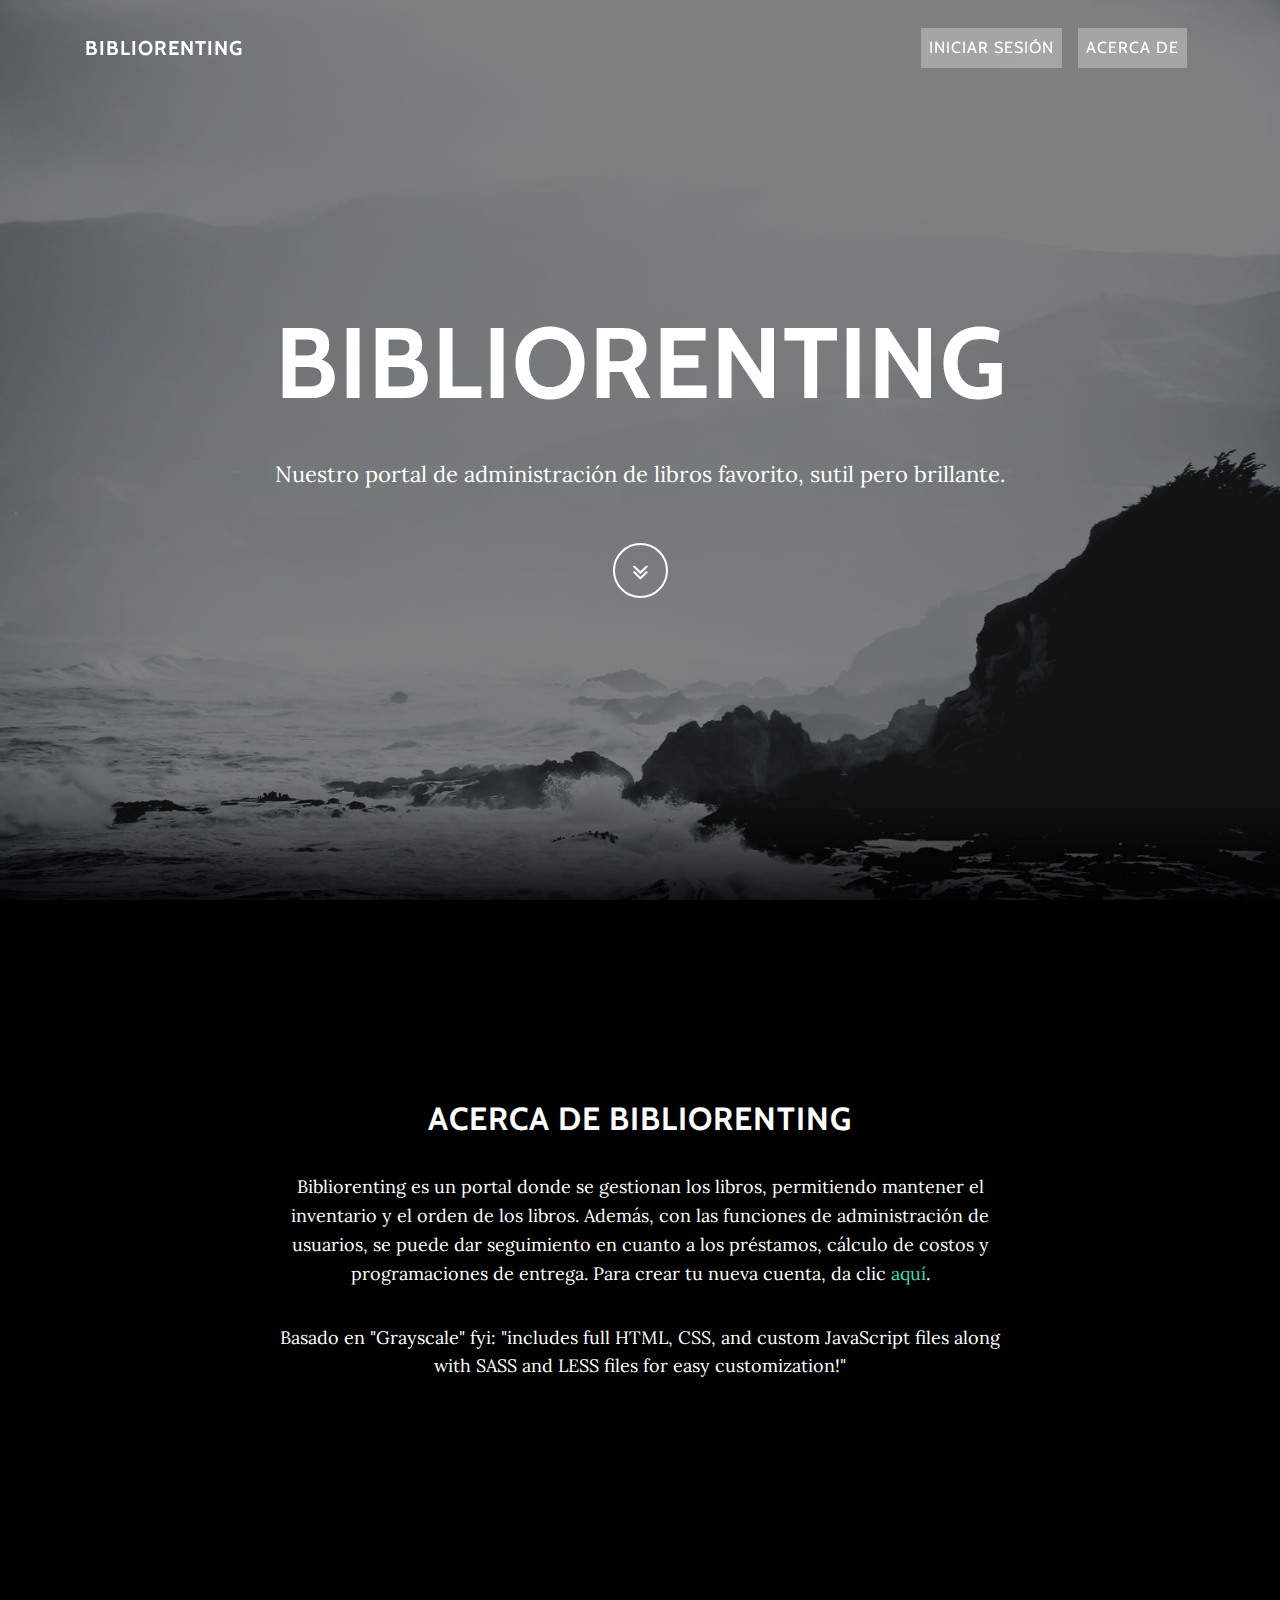
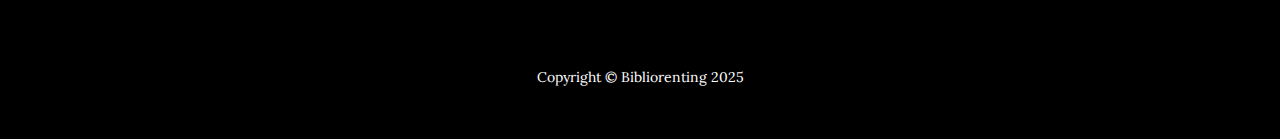
<file: wroot/index.html>
<!DOCTYPE html>
<html lang="ES">

<head>
    <meta charset="utf-8">
    <meta name="viewport" content="width=device-width, initial-scale=1.0, shrink-to-fit=no">
    <title>Home - Bibliorenting</title>
    <meta name="description" content="index file for first seeing">
    <link rel="icon" type="image/jpeg" sizes="1850x400" href="_pages/assets/img/downloads-bg.jpg"
          media="(prefers-color-scheme: dark)">
    <link rel="stylesheet" href="_pages/assets/bootstrap/css/bootstrap.min.css">
    <link rel="stylesheet"
          href="https://fonts.googleapis.com/css?family=Lora:400,700,400italic,700italic&amp;display=swap">
    <link rel="stylesheet" href="https://fonts.googleapis.com/css?family=Cabin:700&amp;display=swap">
    <link rel="stylesheet" href="_pages/assets/fonts/font-awesome.min.css">
</head>

<body id="page-top">
<nav class="navbar navbar-light navbar-expand-md fixed-top" id="mainNav">
    <div class="container"><a class="navbar-brand js-scroll-trigger" href="#">Bibliorenting</a>
        <button data-toggle="collapse" class="navbar-toggler" data-target="#navbarResponsive" type="button"
                aria-controls="navbarResponsive" aria-expanded="false" aria-label="Toggle navigation" value="Menu"><i
                    class="fa fa-bars"></i></button>
        <div class="collapse navbar-collapse" id="navbarResponsive">
            <ul class="navbar-nav ml-auto">
                <li class="nav-item nav-link js-scroll-trigger"><a class="nav-link active" href="_pages/login/login.html">Iniciar
                        sesión</a></li>
                <li class="nav-item nav-link js-scroll-trigger"><a class="nav-link active js-scroll-trigger"
                                                                   href="#about">Acerca de</a></li>
            </ul>
        </div>
    </div>
</nav>
<header class="masthead" style="background-image:url('_pages/assets/img/intro-bg.jpg');">
    <div class="intro-body">
        <div class="container">
            <div class="row">
                <div class="col-lg-8 mx-auto">
                    <h1 class="brand-heading">Bibliorenting</h1>
                    <p class="intro-text">Nuestro portal de administración de libros favorito, sutil pero brillante.</p>
                    <a class="btn btn-link btn-circle" role="button" href="#about"><i
                                class="fa fa-angle-double-down"></i></a>
                </div>
            </div>
        </div>
    </div>
</header>
<section class="text-center content-section" id="about">
    <div class="container">
        <div class="row">
            <div class="col-lg-8 mx-auto">
                <h2>Acerca de bibliorenting</h2>
                <p>Bibliorenting es un portal donde se gestionan los libros, permitiendo mantener el inventario y el
                    orden de los libros. Además, con las funciones de administración de usuarios, se puede dar
                    seguimiento en cuanto a los préstamos, cálculo de costos y programaciones de entrega. Para crear tu
                    nueva cuenta, da clic&nbsp;<a href="#">aquí</a>.</p>
                <p></p>
                <p>Basado en "Grayscale" fyi: "includes full HTML, CSS, and custom JavaScript files along with SASS and
                    LESS files for easy customization!"</p>
            </div>
        </div>
    </div>
</section>
<div></div>
<footer>
    <div class="container text-center">
        <p>Copyright ©&nbsp;Bibliorenting 2025</p>
    </div>
</footer>
<script src="_pages/assets/js/jquery.min.js"></script>
<script src="_pages/assets/bootstrap/js/bootstrap.min.js"></script>
<script src="_pages/assets/js/jquery.easing.min.js"></script>
<script src="_pages/assets/js/grayscale.js"></script>
</body>

</html>
</file>
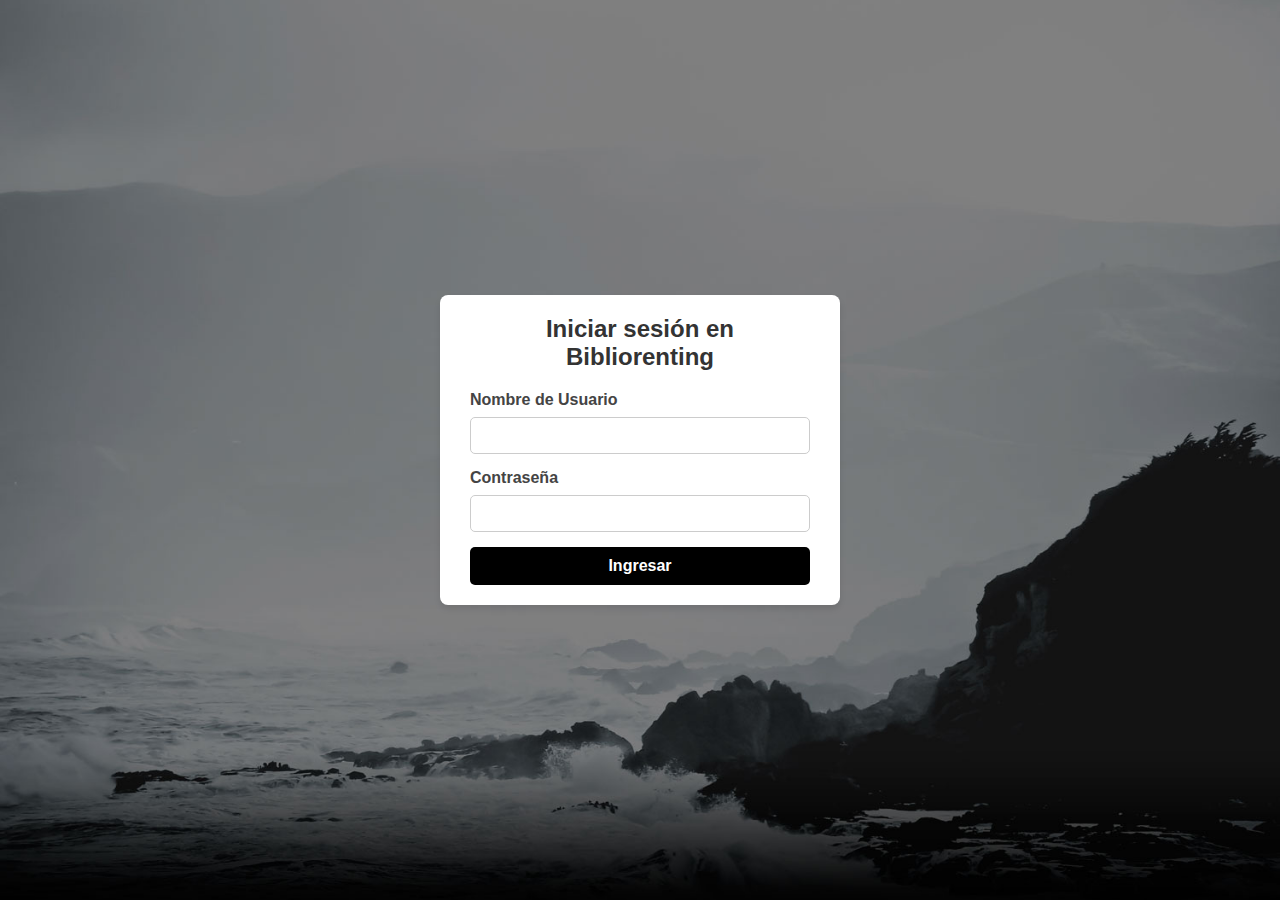
<file: wroot/_pages/login/login.html>
<!DOCTYPE html>
<html lang="en">
<head>
    <meta charset="UTF-8" lang="Es-es">
    <meta content="width=device-width, initial-scale=1.0" name="viewport">
    <title>Bibliorenting</title>
    <link href="../_sources/_styles/login.css" rel="stylesheet">
    <script defer src="../_sources/_scripts/login.js"></script>
</head>
<body>
<div class="login-container">
    <h2>Iniciar sesión en Bibliorenting</h2>
    <form id="loginForm">
        <div class="form-group">
            <label for="username">Nombre de Usuario</label>
            <input id="username" name="username" required type="text">
        </div>
        <div class="form-group">
            <label for="password">Contraseña</label>
            <input id="password" name="password" required type="password">
        </div>
        <button class="login-btn" type="submit">Ingresar</button>
    </form>
</div>
</body>
</html>
</file>
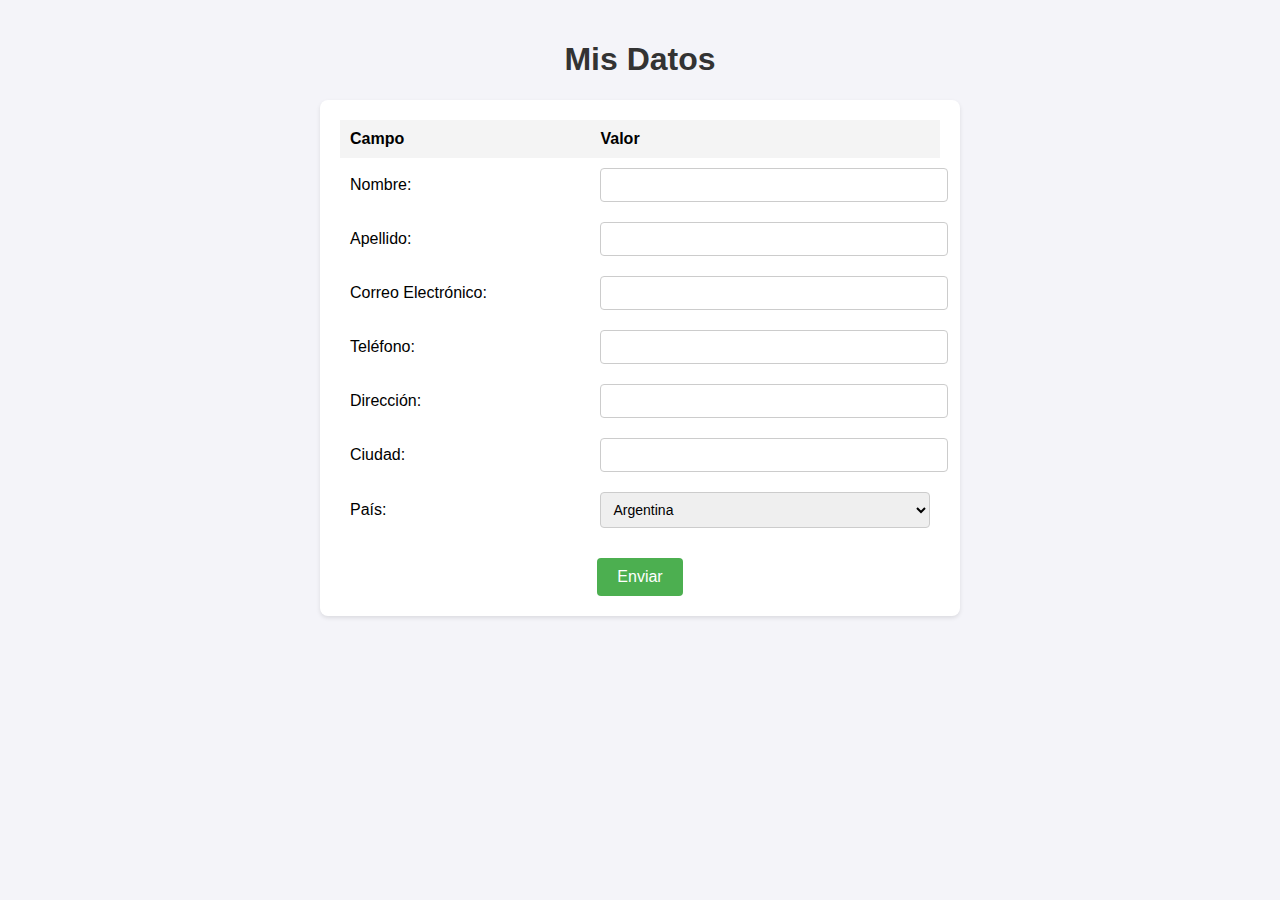
<file: wroot/_pages/_include_layout/_user/mis_datos.html>
<!DOCTYPE html>
<html lang="en">
<head>
    <meta charset="UTF-8">
    <meta name="viewport" content="width=device-width, initial-scale=1.0">
    <title>Mis Datos</title>
	<link rel = "stylesheet" href = "../../_sources/_styles/mis_datos.css">
</head>
<body>

<h1>Mis Datos</h1>

<div class="form-container">
    <form action="submit_form.php" method="POST">
        <table>
            <tr>
                <th>Campo</th>
                <th>Valor</th>
            </tr>
            <tr>
                <td><label for="nombre">Nombre:</label></td>
                <td><input type="text" id="nombre" name="nombre" required></td>
            </tr>
            <tr>
                <td><label for="apellido">Apellido:</label></td>
                <td><input type="text" id="apellido" name="apellido" required></td>
            </tr>
            <tr>
                <td><label for="email">Correo Electrónico:</label></td>
                <td><input type="email" id="email" name="email" required></td>
            </tr>
            <tr>
                <td><label for="telefono">Teléfono:</label></td>
                <td><input type="number" id="telefono" name="telefono" required></td>
            </tr>
            <tr>
                <td><label for="direccion">Dirección:</label></td>
                <td><input type="text" id="direccion" name="direccion"></td>
            </tr>
            <tr>
                <td><label for="ciudad">Ciudad:</label></td>
                <td><input type="text" id="ciudad" name="ciudad"></td>
            </tr>
            <tr>
                <td><label for="pais">País:</label></td>
                <td>
                    <select id="pais" name="pais">
                        <option value="Argentina">Argentina</option>
                        <option value="Chile">Chile</option>
                        <option value="Colombia">Colombia</option>
                        <option value="Mexico">México</option>
                        <option value="España">España</option>
                    </select>
                </td>
            </tr>
        </table>

        <div class="button-container">
            <button type="submit">Enviar</button>
        </div>
    </form>
</div>

</body>
</html>
</file>
<file: wroot/_pages/_sources/_styles/mis_datos.css>
body {
            font-family: Arial, sans-serif;
            margin: 0;
            padding: 20px;
            background-color: #f4f4f9;
        }

        h1 {
            text-align: center;
            color: #333;
        }

        .form-container {
            max-width: 600px;
            margin: 20px auto;
            padding: 20px;
            background: #fff;
            border-radius: 8px;
            box-shadow: 0 2px 4px rgba(0, 0, 0, 0.1);
        }

        table {
            width: 100%;
            border-collapse: collapse;
        }

        th, td {
            padding: 10px;
            text-align: left;
        }

        th {
            background-color: #f4f4f4;
        }

        td input[type="text"],
        td input[type="email"],
        td input[type="number"],
        td select {
            width: 100%;
            padding: 8px;
            border: 1px solid #ccc;
            border-radius: 4px;
            font-size: 14px;
        }

        .button-container {
            text-align: center;
            margin-top: 20px;
        }

        button {
            background-color: #4CAF50;
            color: white;
            padding: 10px 20px;
            font-size: 16px;
            border: none;
            border-radius: 4px;
            cursor: pointer;
        }

        button:hover {
            background-color: #45a049;
        }
</file>
<file: wroot/_pages/_sources/_styles/login.css>
/* Basic Reset */
* {
    margin: 0;
    padding: 0;
    box-sizing: border-box;
}

body {
    --bg-image-url: url("_imgs/intro-bg.jpg");
    font-family: Arial, sans-serif;
    display: flex;
    justify-content: center;
    align-items: center;
    height: 100vh;
    background: rgb(0, 0, 0) var(--bg-image-url) center/cover no-repeat;
}

.login-container {
    background-color: rgb(255, 255, 255);
    padding: 20px 30px;
    border-radius: 8px;
    box-shadow: 0 4px 6px rgba(0, 0, 0, 0.1);
    max-width: 400px;
    width: 100%;
}

.login-container h2 {
    margin-bottom: 20px;
    text-align: center;
    color: #333333;
}

.form-group {
    margin-bottom: 15px;
}

.form-group label {
    display: block;
    font-weight: bold;
    margin-bottom: 8px;
    color: #444444;
}

.form-group input {
    width: 100%;
    padding: 10px;
    border: 1px solid #cccccc;
    border-radius: 5px;
    outline: none;
}

.form-group input:focus {
    border-color: #000000;
    box-shadow: 0 0 5px rgba(98, 99, 101, 0.3);
}

.login-btn {
    display: block;
    width: 100%;
    padding: 10px;
    background-color: #000000;
    border: none;
    border-radius: 5px;
    color: white;
    font-size: 16px;
    font-weight: bold;
    cursor: pointer;
    transition: background-color 0.3s ease;
}

.login-btn:hover {
    background-color: #ffffff;
    color: #000000;
    border: 1px solid #000000;
}

/*
.extra-links {
    text-align: center;
    margin-top: 15px;
}
*/

/*.extra-links a {
    text-decoration: none;
    color: #007bff;
    font-size: 14px;
    transition: color 0.3s;
}*/

/*
.extra-links a:hover {
    color: #0056b3;
}
*/
</file>
